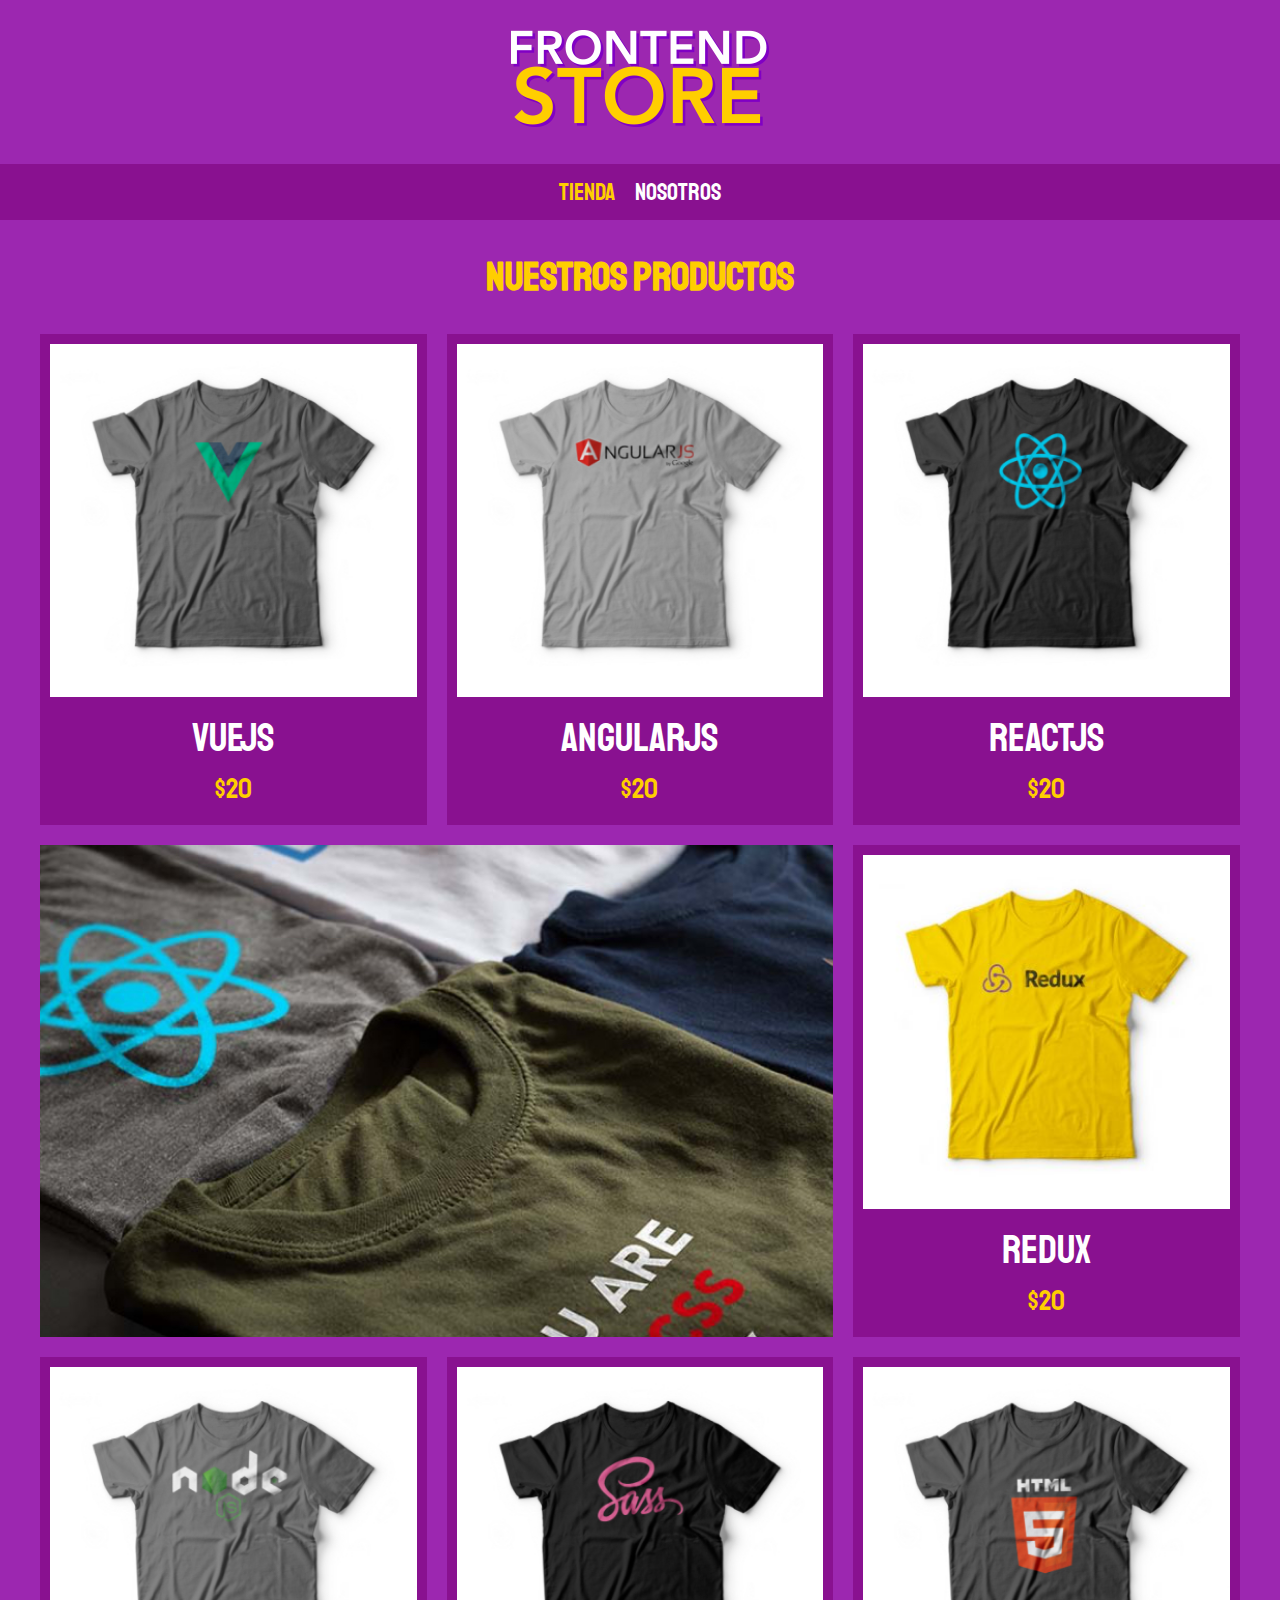
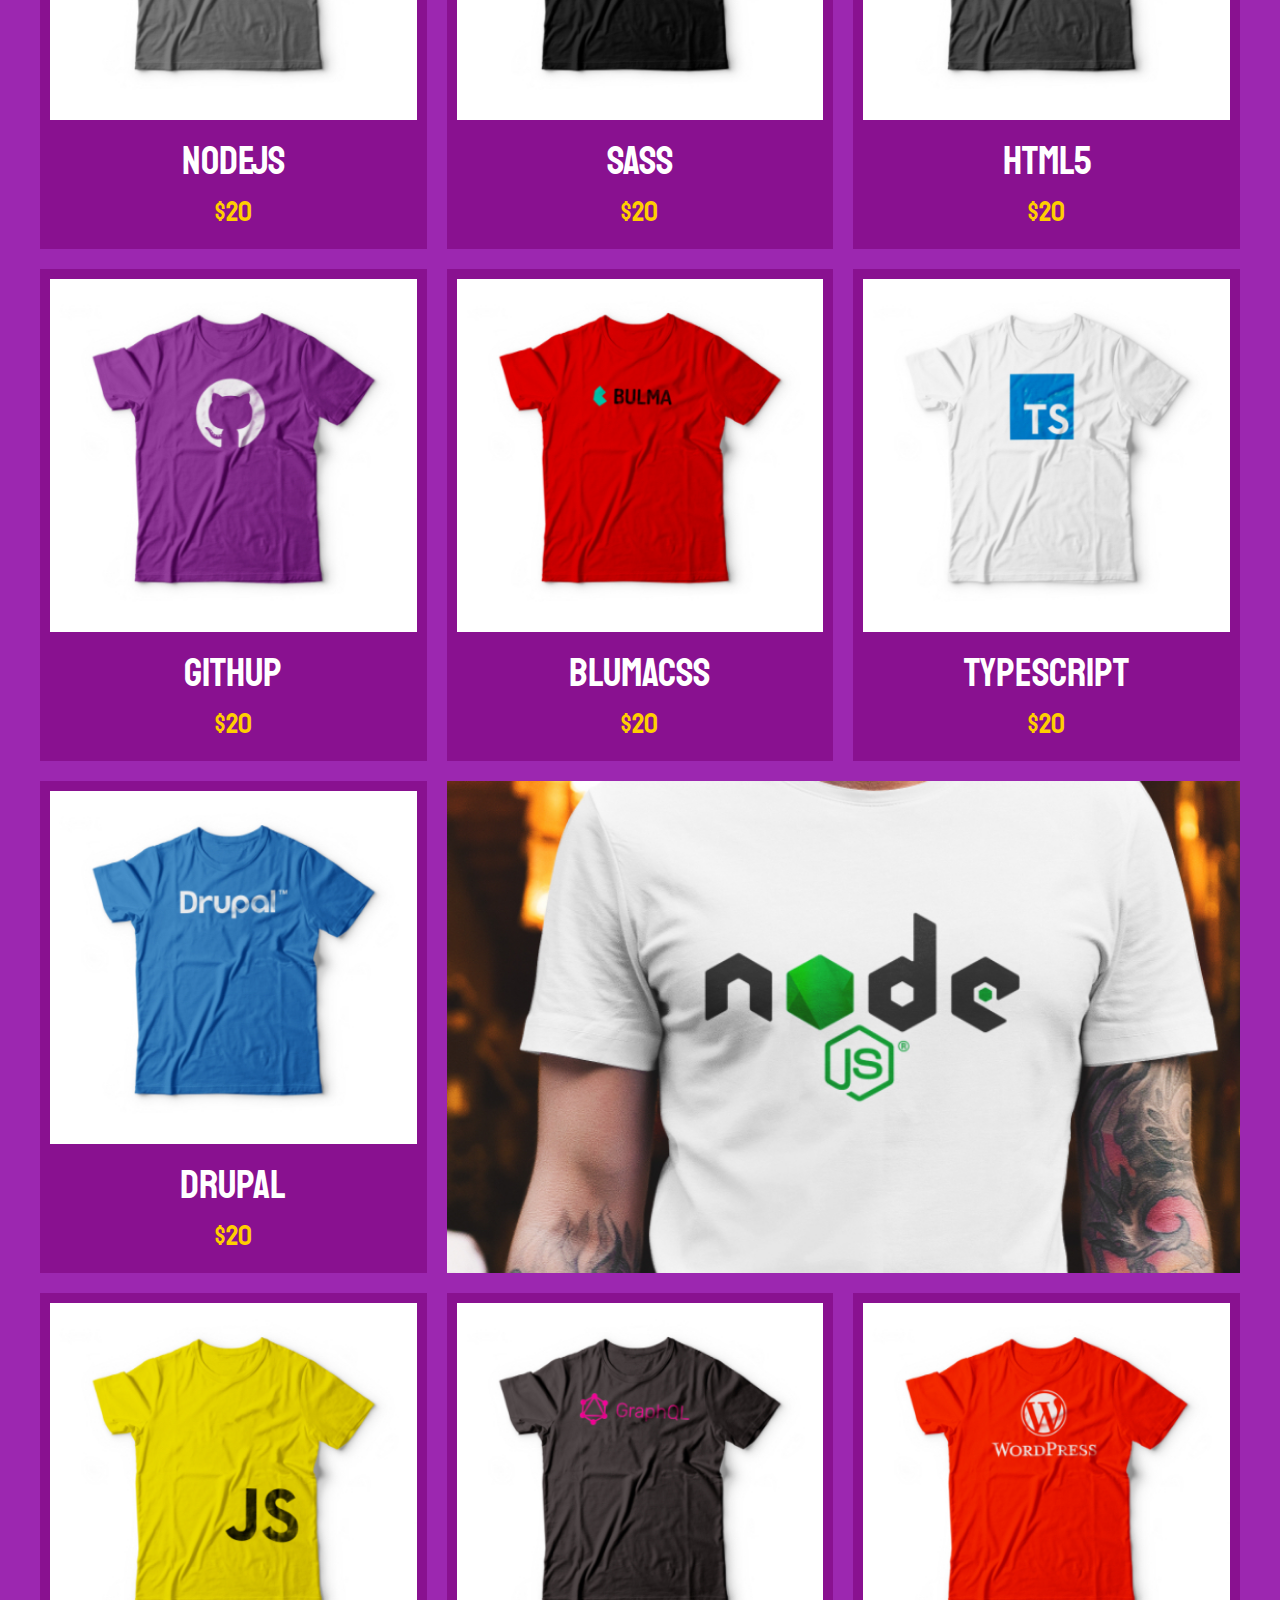
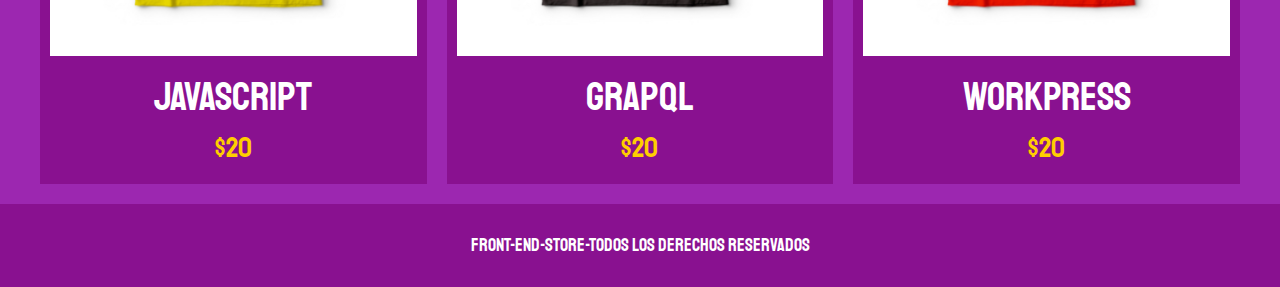
<file: index.html>
<!DOCTYPE html>
<html lang="en">
<head>
    <meta charset="UTF-8">
    <meta name="viewport" content="width=device-width, initial-scale=1.0">
    <title>Freelancershop</title>
    <link rel="preconnect" href="https://fonts.googleapis.com">
        <link rel="preconnect" href="https://fonts.gstatic.com" crossorigin>
        <link href="https://fonts.googleapis.com/css2?family=Staatliches&display=swap" rel="stylesheet">
    <link rel="preload" href="css/normalize.css" as="style">
    <link rel="stylesheet" href="css/normalize.css">
    <link rel="preload" href="css/style.css" as="style">
    <link rel="stylesheet" href="css/style.css">
</head>

<body>
    <header class="header">
        <a href="index.html">
            <img class="header__logo" src="img/logo.png" alt="logo tipo de frontend store">
        </a>
    </header>
 
    <nav class="nav">
        <a class="nav__link nav__link--activo" href="index.html">Tienda</a>
        <a class="nav__link" href="nosotros.html">Nosotros</a>
    </nav>

    <main class="contenedor">
        <h1>Nuestros productos</h1>
        <div class="grid">
            <div class="producto">
                <a href="producto.html">
                    <img  class="producto__imagen" src="img/1.jpg" alt="foto camiseta">
                    <div class="producto__informacion">
                        <p class="producto__nombre">VueJS</p>
                        <p class="producto__precio">$20</p> 
                    </div>
                </a>
            </div> <!--producto fin-->
            <div class="producto">
                <a href="producto.html">
                    <img  class="producto__imagen" src="img/2.jpg" alt="foto camiseta">
                    <div class="producto__informacion">
                        <p class="producto__nombre">AngularJS</p>
                        <p class="producto__precio">$20</p> 
                    </div>
                </a>  
            </div> <!--producto fin-->
            <div class="producto">
                <a href="producto.html">
                    <img  class="producto__imagen" src="img/3.jpg" alt="foto camiseta">
                    <div class="producto__informacion">
                        <p class="producto__nombre">ReactJS</p>
                        <p class="producto__precio">$20</p> 
                    </div>
                </a>
            </div> <!--producto fin-->
            <div class="producto">
                <a href="producto.html">
                    <img  class="producto__imagen" src="img/4.jpg" alt="foto camiseta">
                    <div class="producto__informacion">
                        <p class="producto__nombre">Redux</p>
                        <p class="producto__precio">$20</p> 
                    </div>
                </a>
            </div> <!--producto fin-->
            <div class="producto">
                <a href="producto.html">
                    <img  class="producto__imagen" src="img/5.jpg" alt="foto camiseta">
                    <div class="producto__informacion">
                        <p class="producto__nombre">NodeJS</p>
                        <p class="producto__precio">$20</p> 
                    </div>
                </a>              
            </div> <!--producto fin-->
            <div class="producto">
                <a href="producto.html">
                    <img  class="producto__imagen" src="img/6.jpg" alt="foto camiseta">
                    <div class="producto__informacion">
                        <p class="producto__nombre">SASS</p>
                        <p class="producto__precio">$20</p> 
                    </div>
                </a>                
            </div> <!--producto fin-->
            <div class="producto">
                <a href="producto.html">
                    <img  class="producto__imagen" src="img/7.jpg" alt="foto camiseta">
                    <div class="producto__informacion">
                        <p class="producto__nombre">HTML5</p>
                        <p class="producto__precio">$20</p> 
                    </div>
                </a>
                
            </div> <!--producto fin-->
            <div class="producto">
                <a href="producto.html">
                    <img  class="producto__imagen" src="img/8.jpg" alt="foto camiseta">
                    <div class="producto__informacion">
                        <p class="producto__nombre">GitHup</p>
                        <p class="producto__precio">$20</p> 
                    </div>
                </a>              
            </div> <!--producto fin-->
            <div class="producto">
                <a href="producto.html">
                    <img  class="producto__imagen" src="img/9.jpg" alt="foto camiseta">
                    <div class="producto__informacion">
                        <p class="producto__nombre">BlumaCSS</p>
                        <p class="producto__precio">$20</p> 
                    </div>
                </a>               
            </div> <!--producto fin-->
            <div class="producto">
                <a href="producto.html">
                    <img  class="producto__imagen" src="img/10.jpg" alt="foto camiseta">
                    <div class="producto__informacion">
                        <p class="producto__nombre">TypeScript</p>
                        <p class="producto__precio">$20</p> 
                    </div>
                </a>
            </div> <!--producto fin-->
            <div class="producto">
                <a href="producto.html">
                    <img  class="producto__imagen" src="img/11.jpg" alt="foto camiseta">
                    <div class="producto__informacion">
                        <p class="producto__nombre">Drupal</p>
                        <p class="producto__precio">$20</p> 
                    </div>
                </a>                
            </div> <!--producto fin-->
            <div class="producto">
                <a href="producto.html">
                    <img  class="producto__imagen" src="img/12.jpg" alt="foto camiseta">
                    <div class="producto__informacion">
                        <p class="producto__nombre">JavaScript</p>
                        <p class="producto__precio">$20</p> 
                    </div>
                </a>
            </div> <!--producto fin-->
            <div class="producto">
                <a href="producto.html">
                    <img  class="producto__imagen" src="img/13.jpg" alt="foto camiseta">
                    <div class="producto__informacion">
                        <p class="producto__nombre">GrapQL</p>
                        <p class="producto__precio">$20</p> 
                    </div>
                </a>
            </div> <!--producto fin-->
            <div class="producto">
                <a href="producto.html">
                    <img  class="producto__imagen" src="img/14.jpg" alt="foto camiseta">
                    <div class="producto__informacion">
                        <p class="producto__nombre">WorkPress</p>
                        <p class="producto__precio">$20</p> 
                    </div>
                </a>
            </div> <!--producto fin-->
            <div class="grafico grafico--camisetas"></div>
            <div class="grafico grafico--node"></div>
            
        </div>
    </main>

    <footer class="footer">
        <p class="footer__parrafo">front-end-store-todos los derechos reservados</p>
    </footer>
    
</body>

</html>
</file>
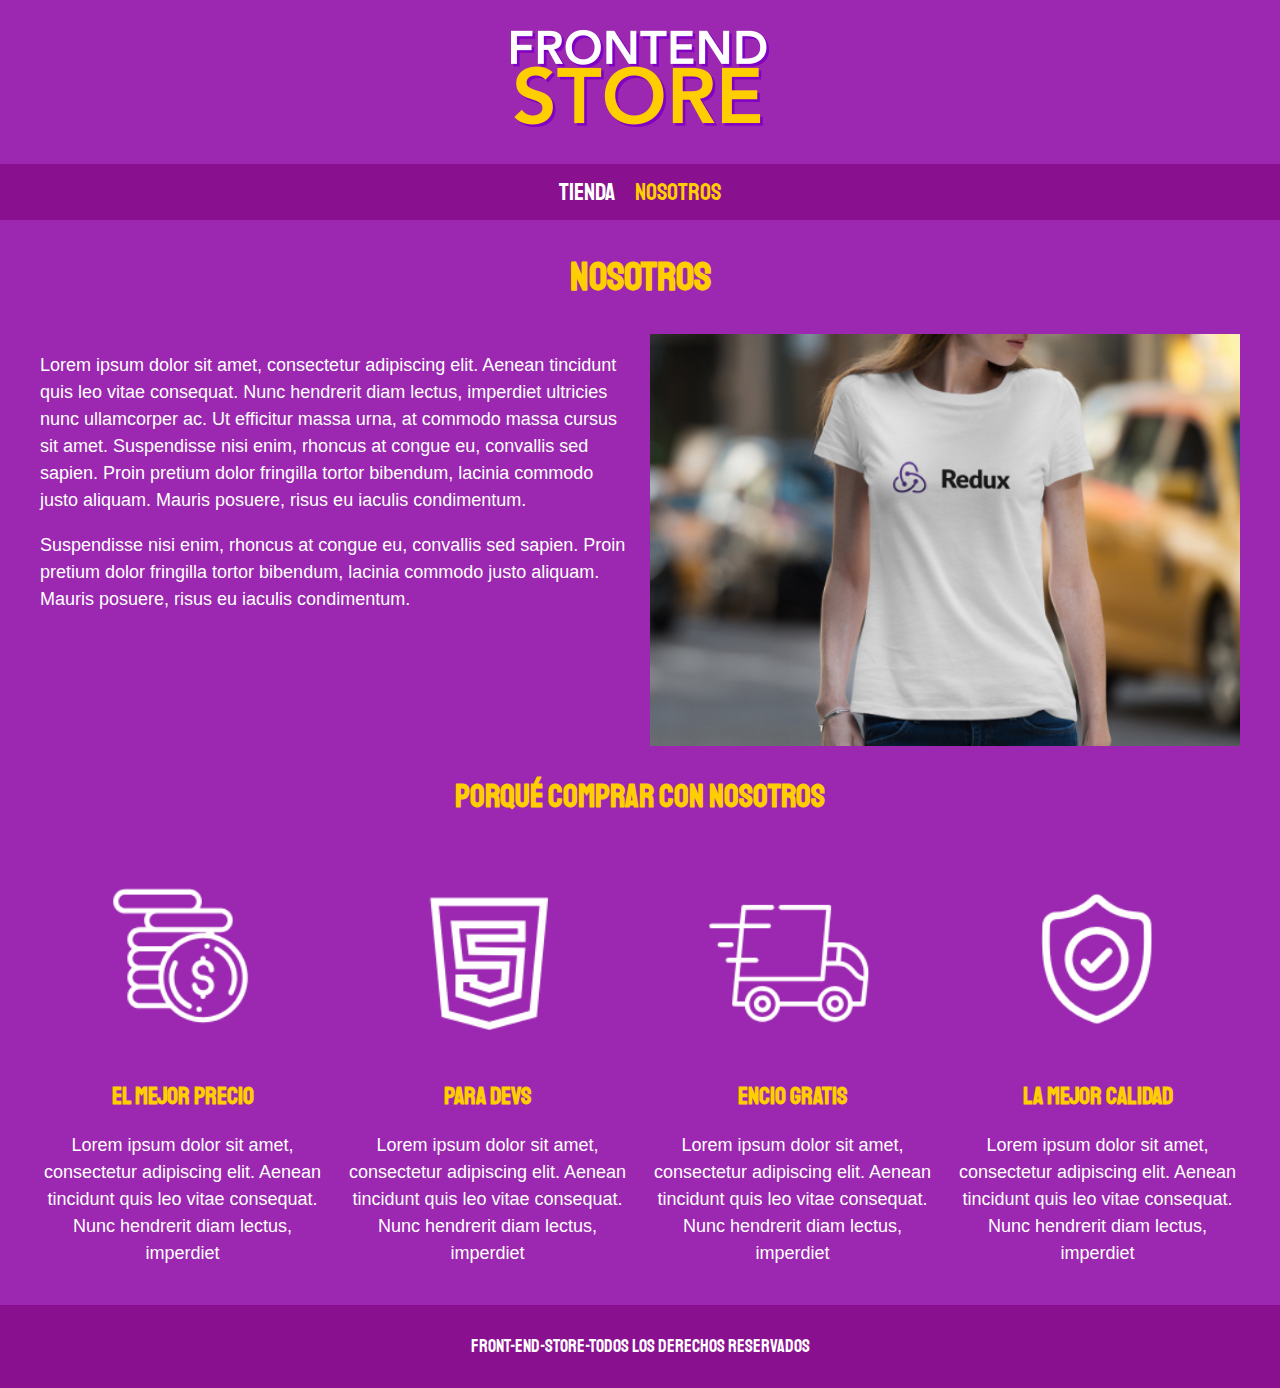
<file: nosotros.html>
<!DOCTYPE html>
<html lang="en">
<head>
    <meta charset="UTF-8">
    <meta name="viewport" content="width=device-width, initial-scale=1.0">
    <title>Freelancershop</title>
    <link rel="preconnect" href="https://fonts.googleapis.com">
        <link rel="preconnect" href="https://fonts.gstatic.com" crossorigin>
        <link href="https://fonts.googleapis.com/css2?family=Staatliches&display=swap" rel="stylesheet">
    <link rel="preload" href="css/normalize.css" as="style">
    <link rel="stylesheet" href="css/normalize.css">
    <link rel="preload" href="css/style.css" as="style">
    <link rel="stylesheet" href="css/style.css">
</head>

<body>
    <header class="header">
        <a href="index.html">
            <img class="header__logo" src="img/logo.png" alt="logo tipo de frontend store">
        </a>
    </header>
 
    <nav class="nav">
        <a class="nav__link" href="index.html">Tienda</a>
        <a class="nav__link nav__link--activo" href="nosotros.html">Nosotros</a>
    </nav>

    <main class="contenedor">
        <h1>nosotros</h1>
        <div class="nosotros">
            <div class="nosotros__contenido">
                <p>Lorem ipsum dolor sit amet, consectetur adipiscing elit. Aenean tincidunt quis leo vitae consequat. Nunc hendrerit diam lectus, imperdiet ultricies nunc ullamcorper ac. Ut efficitur massa urna, at commodo massa cursus sit amet. Suspendisse nisi enim, rhoncus at congue eu, convallis sed sapien. Proin pretium dolor fringilla tortor bibendum, lacinia commodo justo aliquam. Mauris posuere, risus eu iaculis condimentum.</p>
                <p>Suspendisse nisi enim, rhoncus at congue eu, convallis sed sapien. Proin pretium dolor fringilla tortor bibendum, lacinia commodo justo aliquam. Mauris posuere, risus eu iaculis condimentum.</p> 
            </div>
            <img class="nosotros__img" src="img/nosotros.jpg" alt="mujer con camisa blanca">
        </div>
    </main>

    <section class="contenedor comprar">
        <h2 class="comprar__titulo">porqué comprar con nosotros</h2>
        <div class="bloques">
            <div class="bloque">
                <img src="img/icono_1.png" alt="">
                <h3 class="bloque__titulo">El mejor precio</h3>
                <p>Lorem ipsum dolor sit amet, consectetur adipiscing elit. Aenean tincidunt quis leo vitae consequat. Nunc hendrerit diam lectus, imperdiet</p>
            </div>
            <div class="bloque">
                <img src="img/icono_2.png" alt="">
                <h3 class="bloque__titulo">Para devs</h3>
                <p>Lorem ipsum dolor sit amet, consectetur adipiscing elit. Aenean tincidunt quis leo vitae consequat. Nunc hendrerit diam lectus, imperdiet</p>
            </div>
            <div class="bloque">
                <img src="img/icono_3.png" alt="">
                <h3 class="bloque__titulo">encio gratis</h3>
                <p>Lorem ipsum dolor sit amet, consectetur adipiscing elit. Aenean tincidunt quis leo vitae consequat. Nunc hendrerit diam lectus, imperdiet</p>
            </div>
            <div class="bloque">
                <img src="img/icono_4.png" alt="">
                <h3 class="bloque__titulo">la mejor calidad</h3>
                <p>Lorem ipsum dolor sit amet, consectetur adipiscing elit. Aenean tincidunt quis leo vitae consequat. Nunc hendrerit diam lectus, imperdiet</p>
            </div>
        </div>
    </section>

    <footer class="footer">
        <p class="footer__parrafo">front-end-store-todos los derechos reservados</p>
    </footer>
    
</body>

</html>
</file>
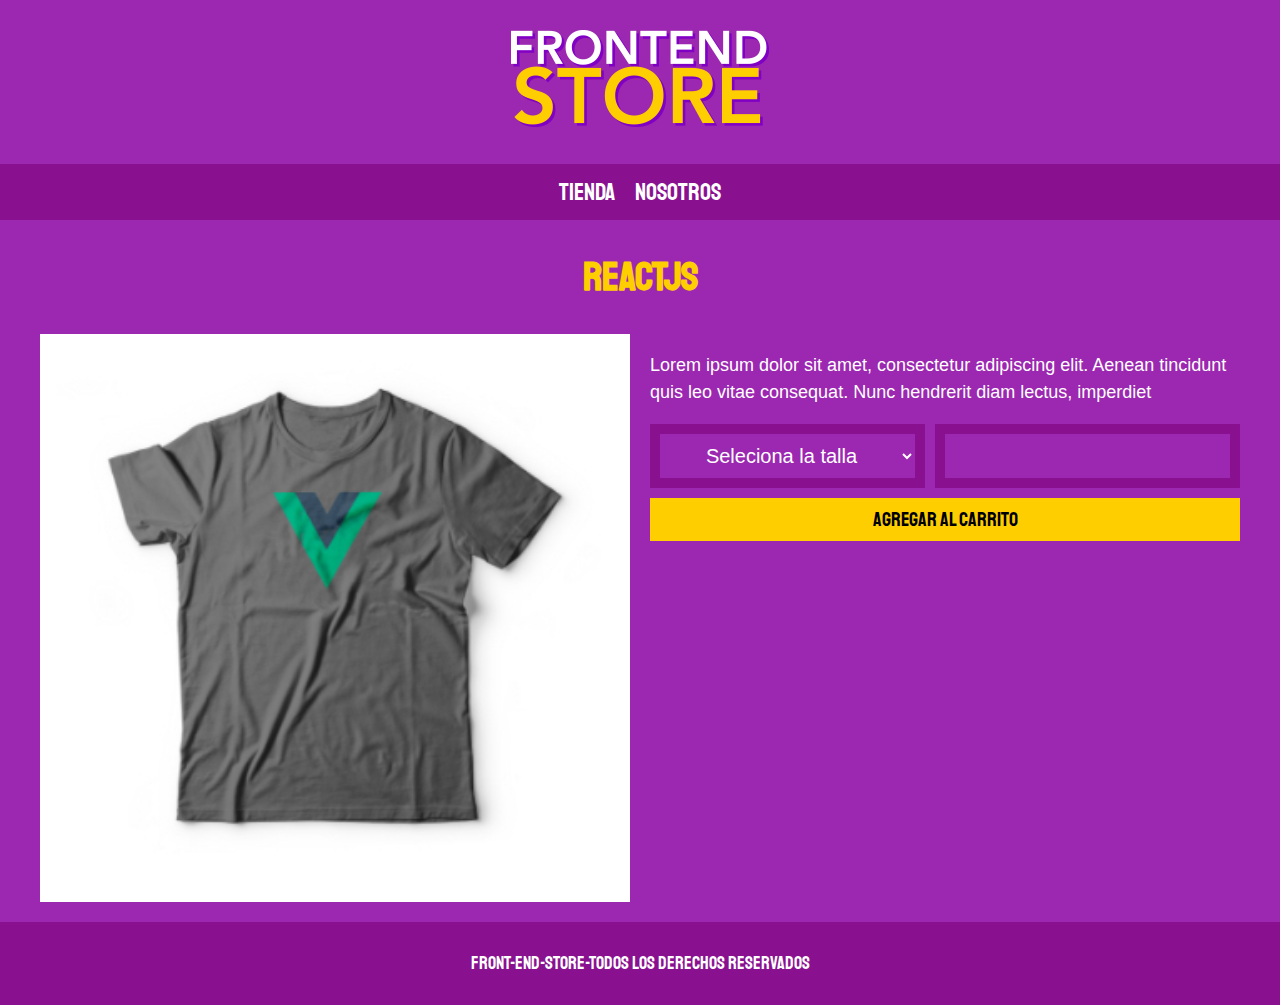
<file: producto.html>
<!DOCTYPE html>
<html lang="en">
<head>
    <meta charset="UTF-8">
    <meta name="viewport" content="width=device-width, initial-scale=1.0">
    <title>Freelancershop</title>
    <link rel="preconnect" href="https://fonts.googleapis.com">
        <link rel="preconnect" href="https://fonts.gstatic.com" crossorigin>
        <link href="https://fonts.googleapis.com/css2?family=Staatliches&display=swap" rel="stylesheet">
    <link rel="preload" href="css/normalize.css" as="style">
    <link rel="stylesheet" href="css/normalize.css">
    <link rel="preload" href="css/style.css" as="style">
    <link rel="stylesheet" href="css/style.css">
</head>

<body>
    <header class="header">
        <a href="index.html">
            <img class="header__logo" src="img/logo.png" alt="logo tipo de frontend store">
        </a>
    </header>
 
    <nav class="nav">
        <a class="nav__link" href="index.html">Tienda</a>
        <a class="nav__link" href="nosotros.html">Nosotros</a>
    </nav>

    <main class="contenedor">
        <h1>ReactJS</h1> 
        <div class="camiseta">
           <img class="camiseta__imagen" src="img/1.jpg" alt="camiseta de REACTJS">
           <div class="camisa__contenido">
                <p>Lorem ipsum dolor sit amet, consectetur adipiscing elit. Aenean tincidunt quis leo vitae consequat. Nunc hendrerit diam lectus, imperdiet</p>
                <form class="formulario">
                    <select class="formulario__campo" name="talla" id="talla">
                        <option disabled selected>Seleciona la talla</option>
                        <option value="Chica">Chica</option>
                        <option value="Mediana">Medina</option>
                        <option value="Grande">Grande</option>
                    </select>
                    <input class="formulario__campo" type="number" name="cantidad" id="cantidad" min="0">
                    <input class="formulario__submit" type="submit" value="agregar al carrito">
                </form>

           </div>
        </div>
    </main>

    <footer class="footer">
        <p class="footer__parrafo">front-end-store-todos los derechos reservados</p>
    </footer>
</file>
<file: css/style.css>
:root{
    --primario: #9c27b0;
    --primarioOscuro: #891190;
    --secundario: #ffce00;
    --secundarioOscuro: rgb(240, 186, 39);
    --blanco: #fff;
    --negro: #000;

    --fuenteprincipal:  'Staatliches', sans-serif;
}

/*general*/
html{
font-size: 62.5%;
box-sizing: border-box;
}
*,*:before, *:after{
    box-sizing: inherit;
}
body{
    font-size: 16px;
    background-color: var(--primario);
    line-height: 1.5;
    }
p{
    font-size: 1.8rem;
    font-family: Arial, Helvetica, sans-serif;
    color: var(--blanco );
}
a{
    text-decoration: none;
}
img {
    max-width: 100%;
    width: 100%;
}
.contenedor{
    max-width: 120rem;
    margin: 0 auto;
}
h1, h2, h3{
    text-align: center;
    color: var(--secundario);
    font-family: var(--fuenteprincipal);
}
h1{
    font-size: 4rem;
}
h2{
    font-size: 3.2rem;
}
h3{ 
    font-size: 2.4rem
}
/*utilidades*/



/*header*/

.header{
    display: flex;
    justify-content: center;
}
.header__logo{
    margin: 3rem 0;
}

/*footer*/

.footer{
    background-color: var(--primarioOscuro);
    padding: 1rem 0;
    margin-top: 2rem;
}

.footer__parrafo{
    background-color: var(--primarioOscuro);
    text-align: center;
    font-family: var(--fuenteprincipal);
    font-size: 2.4;
}

/*navegacion*/

.nav{
    background-color: var(--primarioOscuro);
    display: flex;
    justify-content: center;
}
.nav__link{
    font-size: 2.4rem;
    font-family: var(--fuenteprincipal);
    font-weight: lighter;
    margin: 1rem;
    color: var(--blanco);
}
.nav__link--activo,
.nav__link:hover{
    color: var(--secundario);
}
/*grid*/
.grid{
    display:grid;
    grid-template-columns: repeat(2, 1fr);
    gap: 2rem;
}

@media (min-width: 768px) {
    .grid{
        grid-template-columns: repeat(3, 1fr) ;  
    }
}

/*productos*/

.producto{
    background-color: var(--primarioOscuro);
    padding:  1rem;
}

.producto__nombre{
    font-size: 4rem;
}
.producto__precio{
    font-size: 2.8rem;
    color: var(--secundario);
}

.producto__nombre,
.producto__precio{
    font-family: var(--fuenteprincipal);
    margin: 1rem 0;
    text-align: center;
    line-height: 1.2;
}

/*grafico*/

.grafico{
    background-repeat: no-repeat;
    background-size: cover;
    min-height: 30rem;
    grid-column: 1/3;
    margin: 0 1rem;
}

@media (min-width: 768px) {
    .grafico{
        margin: 0;
    }
}

.grafico--camisetas{
    background-image: url(../img/grafico1.jpg);
    grid-row: 2/3;
}

.grafico--node{
    background-image: url(../img/grafico2.jpg);
    grid-row: 5/6;
}
@media (min-width: 768px) {
    .grafico--node{
        grid-column: 2/4;
        grid-row: 5/6;
    }
}

/*nosotros.html*/

.nosotros{
    display: grid;
    grid-template-rows: repeat(2, auto);
}
@media (min-width: 768px) {
    .nosotros{
        grid-template-columns: repeat(2, 1fr);
        column-gap: 2rem;
    }   
}
.nosotros__img{
    grid-row: 1/2;
}
@media (min-width: 768px) {
    .nosotros__img{
        grid-column: 2/3;
    }
}
/**bloques**/

.bloques {
    display: grid;
    grid-template-columns: repeat(2, 1fr);
    text-align: center;
}

@media (min-width: 768px) {
    .bloques {
        display: grid;
        grid-template-columns: repeat(4, 1fr);
        column-gap: 2rem;
    }
}

.bloque__titulo{
    margin: 0;
}

/** Camiseta **/

@media (min-width: 768px) {
    .camiseta{
        display: grid;
        grid-template-columns: repeat(2, 1fr);
        column-gap: 2rem;
    }
}

.formulario{
 display: grid;
 grid-template-columns: repeat(2, 1fr);
 row-gap: 1rem;
 column-gap: 1rem;
}

.formulario__campo{
    font-size: 2rem;
    font-family: Arial, Helvetica, sans-serif;
    background-color: var(--primario);
    color: var(--blanco);
    border-width: 1rem;
    border-style: solid;
    border-color: var(--primarioOscuro);
    padding: 1rem;
    text-align: center;
}

.formulario__submit{
    color: var(--negro);
    background-color: var(--secundario);
    border: none;
    font-size: 2rem;
    font-family: var(--fuenteprincipal);
    padding: 1rem 4rem;
    grid-column: 1/3;
    transition: background-color 1s ease;
}

.formulario__submit:hover{
    cursor: pointer;
    background-color: var(--secundarioOscuro);
}
</file>
